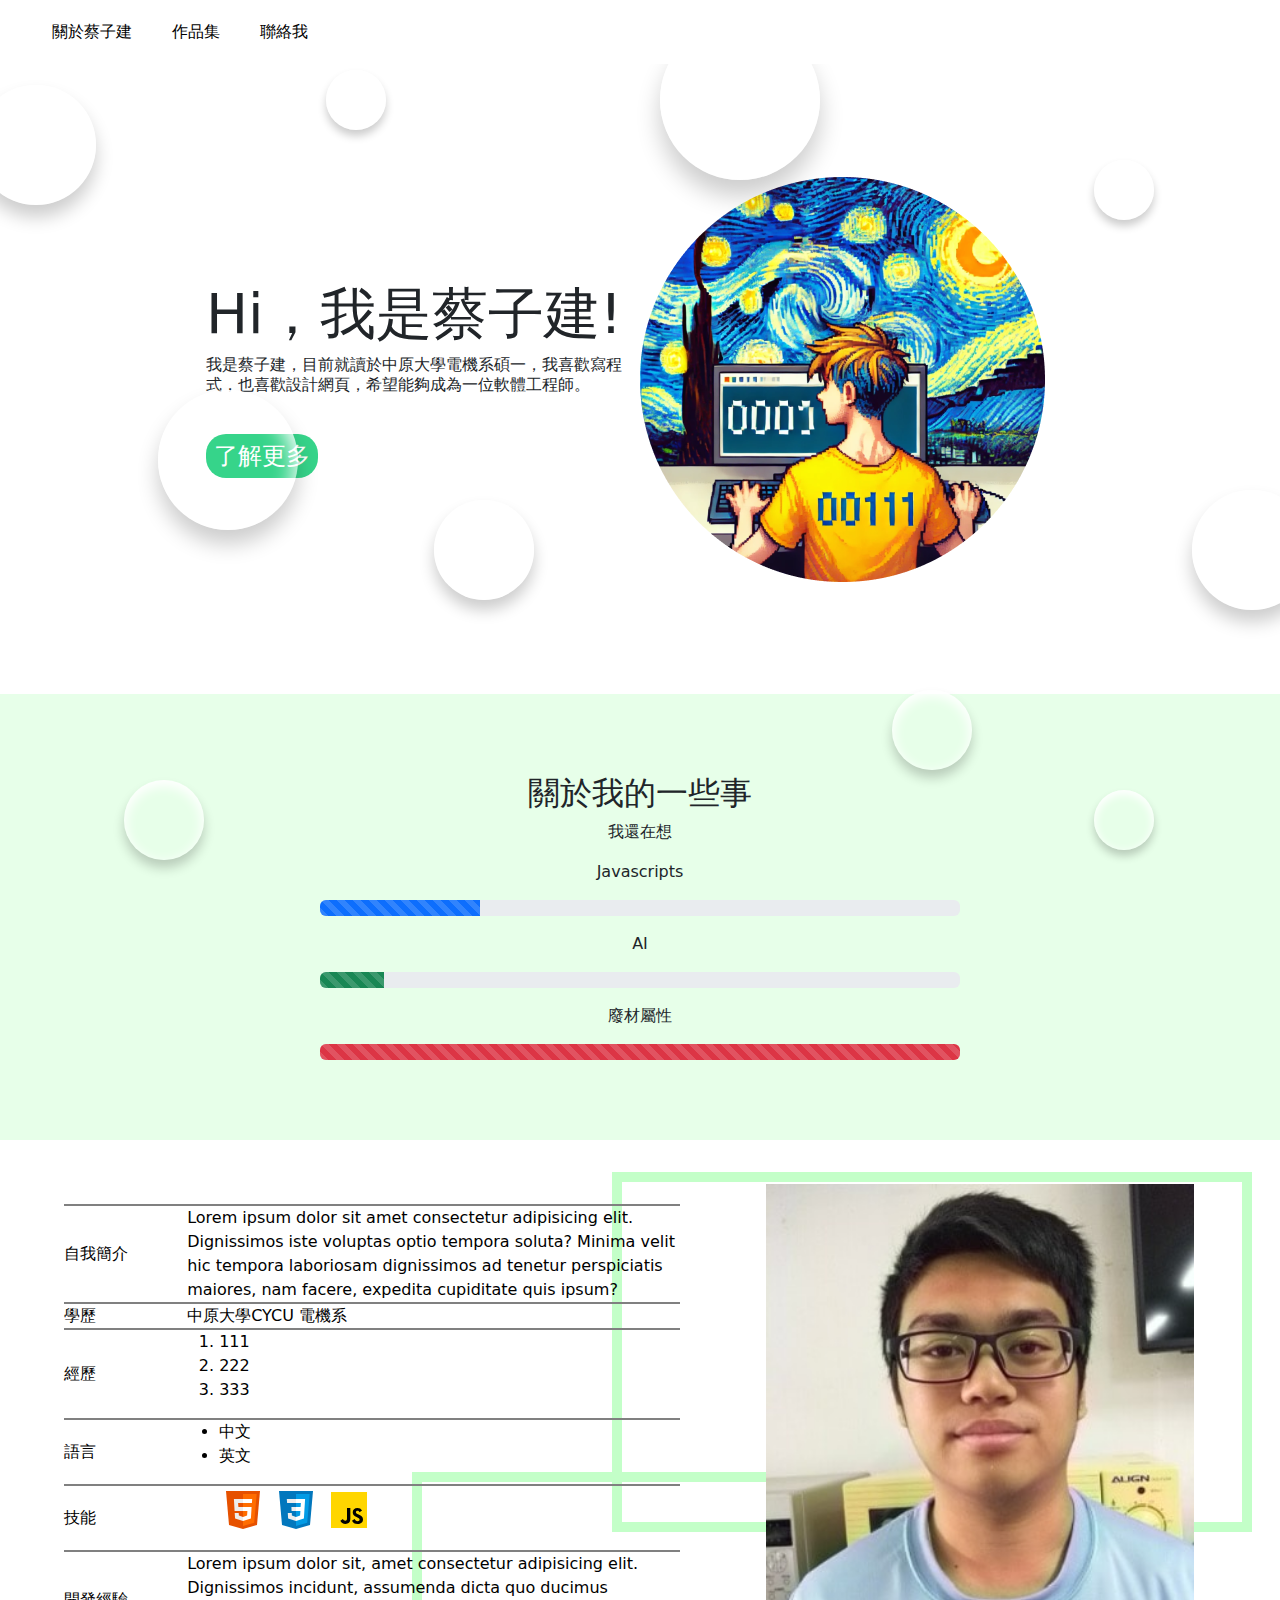
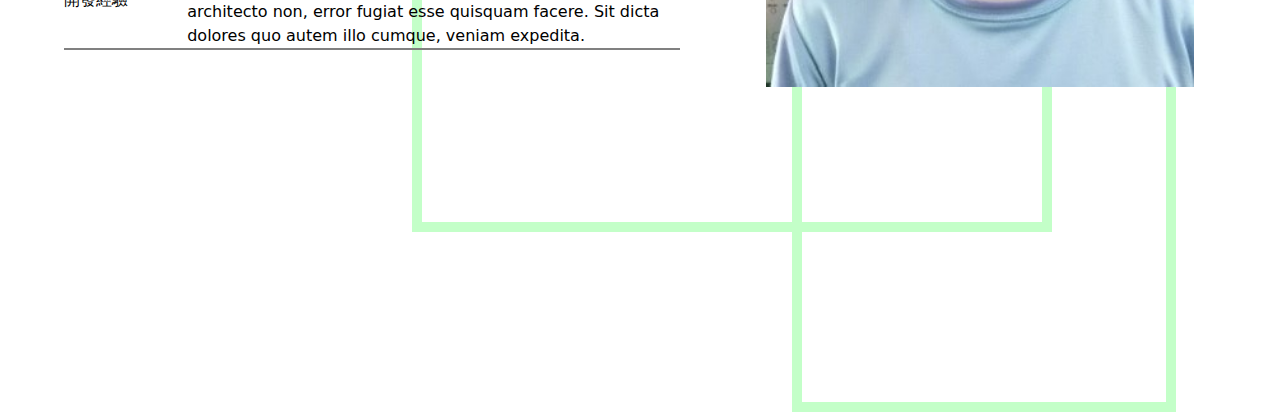
<file: index.html>
<!DOCTYPE html>
<html lang="en">
  <head>
    <meta charset="UTF-8" />
    <meta name="viewport" content="width=device-width, initial-scale=1.0" />
    <title>蔡子建個人網頁</title>
    <link
      href="https://cdn.jsdelivr.net/npm/bootstrap@5.3.3/dist/css/bootstrap.min.css"
      rel="stylesheet"
      integrity="sha384-QWTKZyjpPEjISv5WaRU9OFeRpok6YctnYmDr5pNlyT2bRjXh0JMhjY6hW+ALEwIH"
      crossorigin="anonymous"
    />
    <link rel="icon" href="picture/Group 1.png" />
    <link rel="stylesheet" href="styles/bubble.css" />
    <link rel="stylesheet" href="styles/styles.css" />
  </head>
  <body>
    <nav>
      <ul style="margin-block-end: 0em">
        <li><a href="#">關於蔡子建</a></li>
        <li><a target="_blank" href="#">作品集</a></li>
        <li><a href="contact.html">聯絡我</a></li>
      </ul>
    </nav>

    <main>
      <div id="background-wrap">
        <div class="bubble x1"></div>
        <div class="bubble x2"></div>
        <div class="bubble x3"></div>
        <div class="bubble x4"></div>
        <div class="bubble x5"></div>
        <div class="bubble x6"></div>
        <div class="bubble x7"></div>
        <div class="bubble x8"></div>
        <div class="bubble x9"></div>
        <div class="bubble x10"></div>
      </div>
      <section class="main_area">
        <div class="info">
          <h1>Hi，我是蔡子建!</h1>
          <h2>
            我是蔡子建，目前就讀於中原大學電機系碩一，我喜歡寫程式，也喜歡設計網頁，希望能夠成為一位軟體工程師。
          </h2>
          <a href="#">了解更多</a>
        </div>
        <div class="img_area">
          <img src="picture/Group 1.png" alt="蔡子建的風格照" />
        </div>
      </section>

      <section class="about_me">
        <section class="description">
          <h2>關於我的一些事</h2>
          <p>我還在想</p>
          <div class="program_bar_area">
            <p>Javascripts</p>
            <div class="progress">
              <div
                class="progress-bar progress-bar-striped progress-bar-animated"
                role="progressbar"
                aria-valuenow="75"
                aria-valuemin="0"
                aria-valuemax="100"
                style="width: 25%"
              ></div>
            </div>

            <p>AI</p>
            <div class="progress">
              <div
                class="progress-bar progress-bar-striped progress-bar-animated bg-success"
                role="progressbar"
                aria-valuenow="75"
                aria-valuemin="0"
                aria-valuemax="100"
                style="width: 10%"
              ></div>
            </div>
            <p>廢材屬性</p>
            <div class="progress">
              <div
                class="progress-bar progress-bar-striped progress-bar-animated bg-danger"
                role="progressbar"
                aria-valuenow="75"
                aria-valuemin="0"
                aria-valuemax="100"
                style="width: 100%"
              ></div>
            </div>
          </div>
        </section>
      </section>

      <section class="resume">
        <section class="table">
          <table>
            <tr style="border-top: 2px solid gray">
              <td style="width: 20%">自我簡介</td>
              <td style="width: 80%">
                Lorem ipsum dolor sit amet consectetur adipisicing elit.
                Dignissimos iste voluptas optio tempora soluta? Minima velit hic
                tempora laboriosam dignissimos ad tenetur perspiciatis maiores,
                nam facere, expedita cupiditate quis ipsum?
              </td>
            </tr>
            <tr>
              <td>學歷</td>
              <td>中原大學CYCU 電機系</td>
            </tr>
            <tr>
              <td>經歷</td>
              <td>
                <ol>
                  <li>111</li>
                  <li>222</li>
                  <li>333</li>
                </ol>
              </td>
            </tr>
            <tr>
              <td>語言</td>
              <td>
                <ul>
                  <li>中文</li>
                  <li>英文</li>
                </ul>
              </td>
            </tr>

            <tr>
              <td>技能</td>
              <td>
                <ul>
                  <img src="picture/ICONS/icons8-html-5.svg" alt="html-5" />
                  <img src="picture/ICONS/icons8-css3.svg" alt="css3" />
                  <img
                    src="picture/ICONS/icons8-javascript.svg"
                    alt="javascript"
                  />
                </ul>
              </td>
            </tr>
            <tr>
              <td>開發經驗</td>
              <td>
                Lorem ipsum dolor sit, amet consectetur adipisicing elit.
                Dignissimos incidunt, assumenda dicta quo ducimus architecto
                non, error fugiat esse quisquam facere. Sit dicta dolores quo
                autem illo cumque, veniam expedita.
              </td>
            </tr>
          </table>
        </section>
        <section class="picture">
          <img src="picture/下載.jpg" alt="個人照片" />
          <div class="greenReact"></div>
          <div class="greenReact2"></div>
          <div class="greenReact3"></div>
        </section>
      </section>
    </main>
    <script src="app.js"></script>
  </body>
</html>
</file>
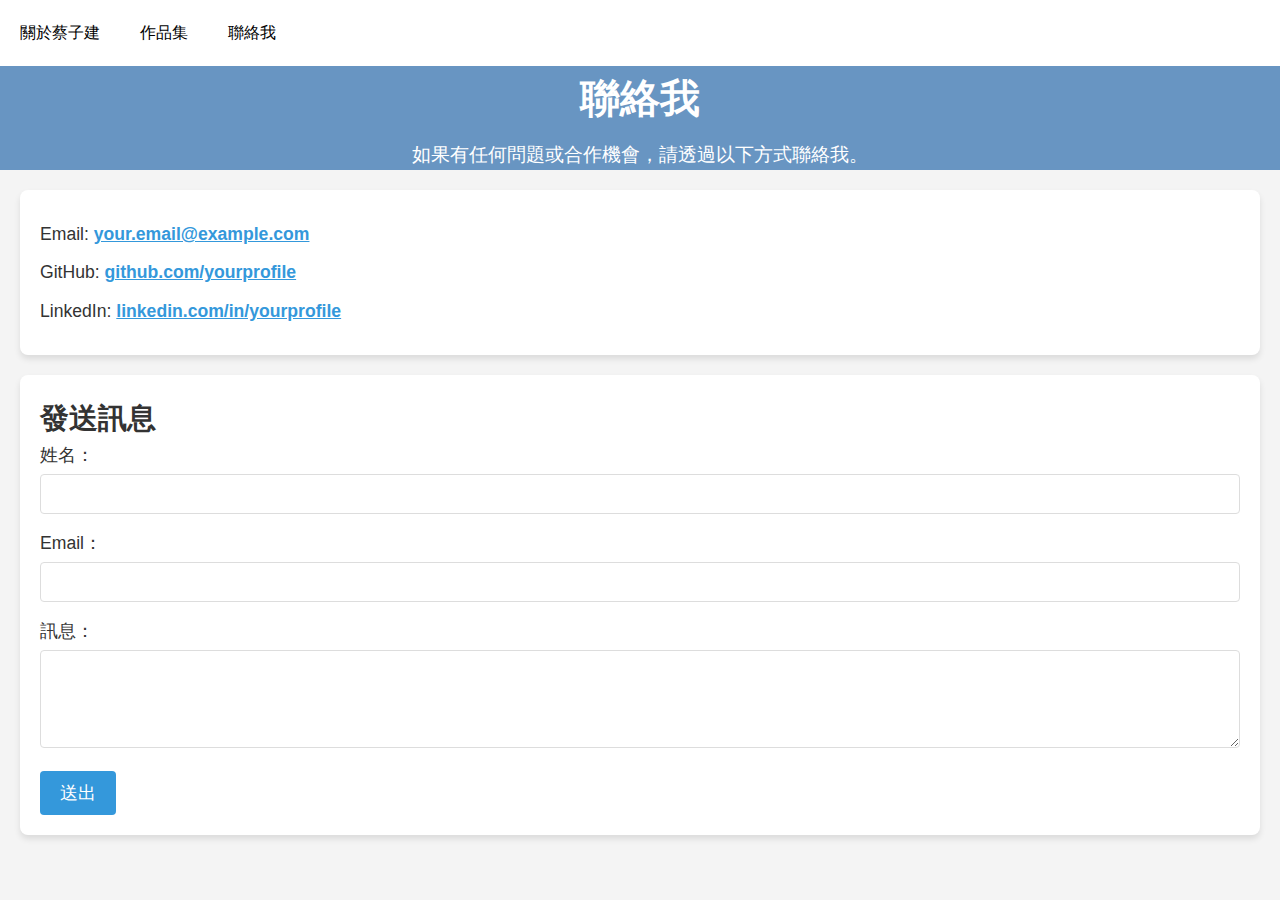
<file: contact.html>
<!DOCTYPE html>
<html lang="zh">
  <head>
    <meta charset="UTF-8" />
    <meta name="viewport" content="width=device-width, initial-scale=1.0" />
    <title>聯絡我</title>
    <link rel="stylesheet" href="styles/contact.css" />
  </head>
  <body>
    <header>
      <nav>
        <ul>
          <li><a href="index.html">關於蔡子建</a></li>
          <li><a target="_blank" href="#">作品集</a></li>
          <li><a href="#">聯絡我</a></li>
        </ul>
      </nav>
      <h1>聯絡我</h1>
      <p>如果有任何問題或合作機會，請透過以下方式聯絡我。</p>
    </header>

    <section class="contact-info">
      <p>
        Email:
        <a href="mailto:your.email@example.com">your.email@example.com</a>
      </p>
      <p>
        GitHub:
        <a href="https://github.com/yourprofile" target="_blank"
          >github.com/yourprofile</a
        >
      </p>
      <p>
        LinkedIn:
        <a href="https://www.linkedin.com/in/yourprofile" target="_blank"
          >linkedin.com/in/yourprofile</a
        >
      </p>
    </section>

    <section class="contact-form">
      <h2>發送訊息</h2>
      <form action="#" method="post">
        <label for="name">姓名：</label>
        <input type="text" id="name" name="name" required />

        <label for="email">Email：</label>
        <input type="email" id="email" name="email" required />

        <label for="message">訊息：</label>
        <textarea id="message" name="message" rows="4" required></textarea>

        <button type="submit">送出</button>
      </form>
    </section>
    <script src="app.js"></script>
  </body>
</html>
</file>
<file: styles/bubble.css>
#background-wrap {
  position: fixed;
  bottom: 0;
  top: 0;
  right: 0;
  left: 0;
  z-index: 10;
  pointer-events: none;
}

.bubble {
  width: 200px;
  height: 200px;
  border-radius: 50%;
  position: absolute;
  box-shadow: 0 20px 30px rgba(0, 0, 0, 0.2),
    inset 0px 10px 30px 5px rgba(255, 255, 255, 1);
}

@keyframes animateBubble {
  0% {
    margin-top: 1000px;
  }
  100% {
    margin-top: -100%;
  }
}

@keyframes sideWays {
  0% {
    margin-left: 0px;
  }
  100% {
    margin-left: 50px;
  }
}

.x1 {
  animation: animateBubble 25s linear infinite,
    sideWays 2s ease-in-out infinite alternate;
  left: -5%;
  top: 5%;
  transform: scale(0.6);
}

.x2 {
  animation: animateBubble 20s linear infinite,
    sideWays 4s ease-in-out infinite alternate;
  left: 5%;
  top: 80%;
  transform: scale(0.4);
}
.x3 {
  animation: animateBubble 28s linear infinite,
    sideWays 2s ease-in-out infinite alternate;
  left: 10%;
  top: 40%;
  transform: scale(0.7);
}
.x4 {
  animation: animateBubble 22s linear infinite,
    sideWays 3s ease-in-out infinite alternate;
  left: 20%;
  top: 0%;
  transform: scale(0.3);
}
.x5 {
  animation: animateBubble 29s linear infinite,
    sideWays 4s ease-in-out infinite alternate;
  left: 30%;
  top: 50%;
  transform: scale(0.5);
}
.x6 {
  animation: animateBubble 21s linear infinite,
    sideWays 2s ease-in-out infinite alternate;
  left: 50%;
  top: 0%;
  transform: scale(0.8);
}
.x7 {
  animation: animateBubble 20s linear infinite,
    sideWays 2s ease-in-out infinite alternate;
  left: 65%;
  top: 70%;
  transform: scale(0.4);
}
.x8 {
  animation: animateBubble 22s linear infinite,
    sideWays 3s ease-in-out infinite alternate;
  left: 80%;
  top: 10%;
  transform: scale(0.3);
}
.x9 {
  animation: animateBubble 29s linear infinite,
    sideWays 4s ease-in-out infinite alternate;
  left: 90%;
  top: 50%;
  transform: scale(0.6);
}
.x10 {
  animation: animateBubble 26s linear infinite,
    sideWays 2s ease-in-out infinite alternate;
  left: 80%;
  top: 80%;
  transform: scale(0.3);
}
</file>
<file: styles/styles.css>
* {
  margin: 0;
  padding: 0;
  box-sizing: border-box;
}

h1,
h2,
h3,
h4,
h5,
h6 {
  font-weight: normal;
}

body {
  overflow-x: hidden;
}
body nav {
  background-color: white;
  position: sticky;
  top: 0;
  z-index: 100;
}
body nav ul {
  display: flex;
}
body nav ul li {
  list-style-type: none;
  padding: 10px;
  margin: 10px;
}
body nav ul li a {
  text-decoration: none;
  color: black;
  transition: all 0.3s ease;
}
body nav ul li a:hover {
  color: rgb(54, 212, 138);
}
body section.main_area {
  min-height: 70vh;
  background-color: white;
  display: flex;
  flex-wrap: wrap;
  justify-content: center;
  align-items: center;
}
body section.main_area div.info {
  flex-basis: 450px;
  padding: 1rem;
}
body section.main_area div.info h1 {
  font-size: 3.5rem;
}
body section.main_area div.info h2 {
  font-size: 1rem;
}
body section.main_area div.info a {
  color: white;
  background-color: rgb(54, 212, 138);
  padding: 0.25rem 0.5rem;
  font-size: 1.5rem;
  border-radius: 20px;
  display: inline-block;
  margin-top: 2rem;
  text-decoration: none;
  transition: all 0.2s ease;
}
body section.main_area div.info a:hover {
  transform: scale(1.2);
}
body section.main_area div.img_area {
  flex-basis: 450px;
}
body section.about_me {
  background-color: rgb(231, 255, 233);
  padding: 5rem 0;
  display: flex;
  justify-content: center;
}
body section.about_me section.description {
  width: 50%;
  text-align: center;
}
body section.about_me section.description h2 {
  font-size: 2rem;
}
body section.about_me section.description div.program_bar_area p {
  margin-top: 1rem;
}
body section.resume {
  display: flex;
  flex-wrap: wrap;
  padding: 2rem;
}
body section.resume section.table {
  flex: 5 0 500px;
  padding: 2rem;
}
body section.resume section.table table {
  --bs-table-bg: none;
  border-collapse: collapse;
}
body section.resume section.table table tr {
  border-bottom: 2px solid gray;
  transition: all 0.3s ease;
}
body section.resume section.table table tr:hover {
  background-color: rgb(184, 255, 222);
}
body section.resume section.picture {
  flex: 1 1 500px;
  display: flex;
  justify-content: center;
  align-items: center;
  position: relative;
}
body section.resume section.picture img {
  width: 80%;
}
body section.resume section.picture div.greenReact {
  position: absolute;
  width: 30vw;
  height: 90vh;
  border: 10px solid rgb(195, 255, 200);
  top: 30px;
  left: 80px;
  z-index: -1;
}
body section.resume section.picture div.greenReact2 {
  position: absolute;
  width: 50vw;
  height: 40vh;
  border: 10px solid rgb(195, 255, 200);
  top: 300px;
  left: -300px;
  z-index: -1;
}
body section.resume section.picture div.greenReact3 {
  position: absolute;
  width: 50vw;
  height: 40vh;
  border: 10px solid rgb(195, 255, 200);
  top: 0px;
  left: -100px;
  z-index: -1;
}

@media screen and (max-width: 800px) {
  body main section.about_me section.description {
    width: 80%;
  }
  body main section.resume {
    overflow-x: auto;
  }
  body main section.resume section.picture div.greenReact,
  body main section.resume section.picture div.greenReact2,
  body main section.resume section.picture div.greenReact3 {
    display: none;
  }
}
@media screen and (max-width: 500px) {
  body nav {
    position: static;
  }
  body nav ul {
    flex-direction: column;
  }
}/*# sourceMappingURL=styles.css.map */
</file>
<file: styles/contact.css>
/* Variables */
* {
  margin: 0;
  padding: 0;
  box-sizing: border-box;
}

/* General Styles */
body {
  font-family: Arial, sans-serif;
  background-color: #f4f4f4;
  color: #333;
  margin: 0;
  padding: 0;
  line-height: 1.6;
  /* Contact Info Section */
  /* Contact Form Section */
}
body header {
  background-color: #6895c2;
  color: #fff;
  text-align: center;
}
body header nav {
  background-color: white;
  position: sticky;
  top: 0;
  z-index: 100;
}
body header nav ul {
  display: flex;
}
body header nav ul li {
  list-style-type: none;
  padding: 10px;
  margin: 10px;
}
body header nav ul li a {
  text-decoration: none;
  color: black;
  transition: all 0.3s ease;
}
body header nav ul li a:hover {
  color: rgb(54, 212, 138);
}
body header h1 {
  margin: 0;
  font-size: 2.5rem;
}
body header p {
  margin-top: 10px;
  font-size: 1.2rem;
}
body .contact-info {
  background-color: #fff;
  padding: 20px;
  margin: 20px;
  border-radius: 8px;
  box-shadow: 0 4px 6px rgba(0, 0, 0, 0.1);
}
body .contact-info p {
  font-size: 1.1rem;
  margin: 10px 0;
}
body .contact-info a {
  color: #3498db;
  font-weight: bold;
}
body .contact-form {
  background-color: #fff;
  padding: 20px;
  margin: 20px;
  border-radius: 8px;
  box-shadow: 0 4px 6px rgba(0, 0, 0, 0.1);
}
body .contact-form h2 {
  font-size: 1.8rem;
  color: #333;
}
body .contact-form label {
  font-size: 1.1rem;
  margin-bottom: 5px;
  display: block;
}
body .contact-form input,
body .contact-form textarea {
  width: 100%;
  padding: 10px;
  margin-bottom: 15px;
  border: 1px solid #ddd;
  border-radius: 4px;
  font-size: 1rem;
}
body .contact-form button {
  background-color: #3498db;
  color: #fff;
  border: none;
  padding: 10px 20px;
  font-size: 1.1rem;
  cursor: pointer;
  border-radius: 4px;
  transition: background-color 0.3s;
}
body .contact-form button:hover {
  background-color: #217dbb;
}

/* Mobile Responsiveness */
@media (max-width: 768px) {
  header h1 {
    font-size: 2rem;
  }
  header p {
    font-size: 1rem;
  }
  .contact-info,
  .contact-form {
    margin: 10px;
  }
}/*# sourceMappingURL=contact.css.map */
</file>
